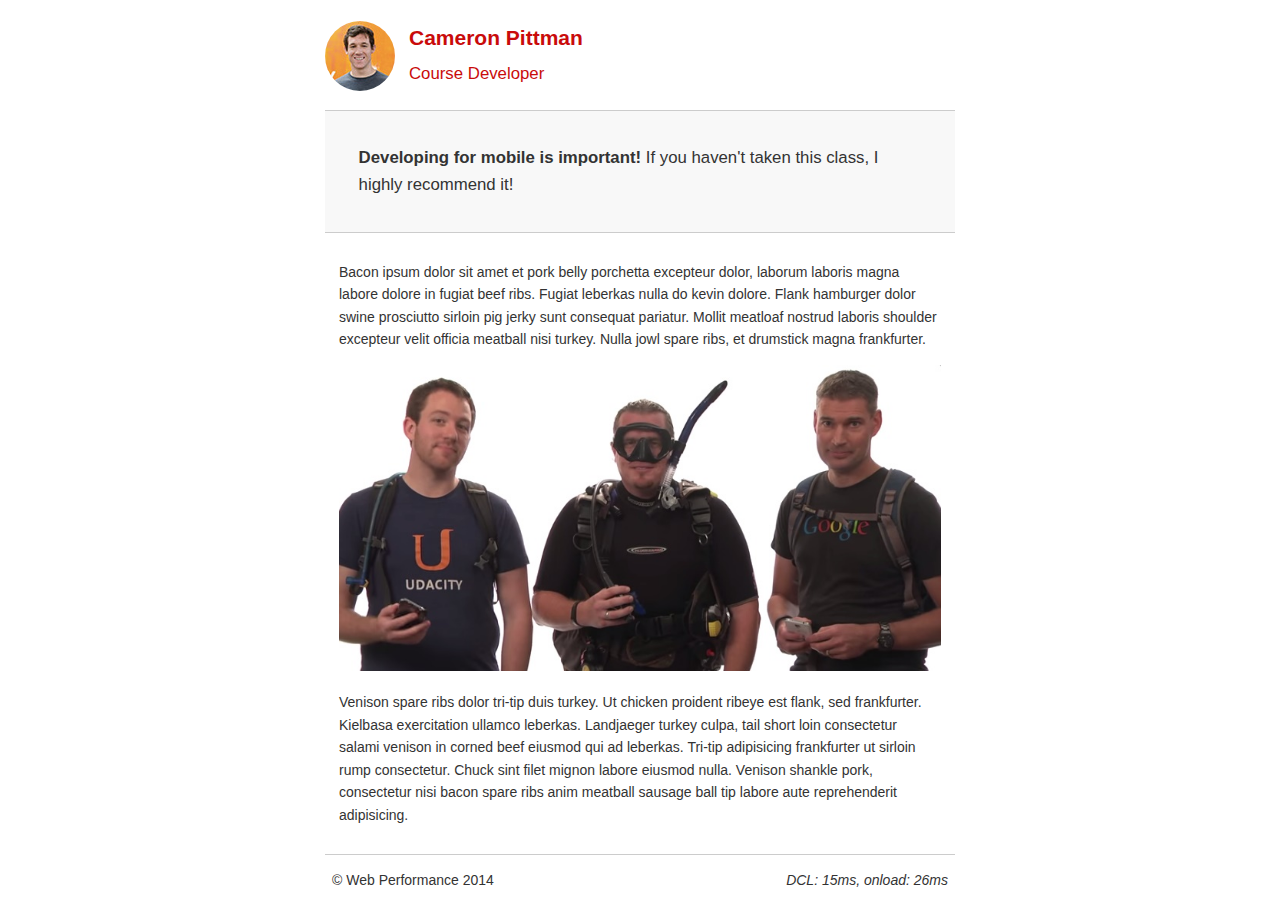
<file: project-mobile.html>
<!DOCTYPE html>
<html lang="en">
  <head>
    <meta charset="utf-8">
    <meta name="viewport" content="width=device-width, initial-scale=1">
    <meta name="description" content=" FILL ME IN ">
    <meta name="author" content=" FILL ME IN ">
    <title>Cameron Pitman: Portfolio</title>

    <!-- Hmm, what is the impact of web fonts on speed? Measure it... -->
    <!-- <link href="//fonts.googleapis.com/css?family=Open+Sans:400,700" rel="stylesheet"> -->

    <link href="css/style.css" rel="stylesheet">
    <link href="css/print.css" rel="stylesheet">

    <script>
      (function(w,g){w['GoogleAnalyticsObject']=g;
      w[g]=w[g]||function(){(w[g].q=w[g].q||[]).push(arguments)};w[g].l=1*new Date();})(window,'ga');

      // replaced with my Google Analytics profile ID.
      ga('create', 'UA-60374703-1');
      ga('send', 'pageview');
    </script>
    <script src="http://www.google-analytics.com/analytics.js"></script>
    <script async src="js/perfmatters.js"></script>
  </head>

  <body>
    <header>
      <a href="/"><img src="img/profilepic.jpg"></a>
      <p>Cameron Pittman<br><span>Course Developer</span></p>
    </header>

    <div class="container">
      <div class="hero">
        <strong>Developing for mobile is important!</strong> If you haven't taken this class, I highly recommend it!
      </div>

      <div class="content">
        
        <p>Bacon ipsum dolor sit amet et pork belly porchetta excepteur dolor, laborum laboris magna labore dolore in fugiat beef ribs. Fugiat leberkas nulla do kevin dolore. Flank hamburger dolor swine prosciutto sirloin pig jerky sunt consequat pariatur. Mollit meatloaf nostrud laboris shoulder excepteur velit officia meatball nisi turkey. Nulla jowl spare ribs, et drumstick magna frankfurter.</p>

        <img src="img/mobilewebdev.jpg">

        <p>Venison spare ribs dolor tri-tip duis turkey. Ut chicken proident ribeye est flank, sed frankfurter. Kielbasa exercitation ullamco leberkas. Landjaeger turkey culpa, tail short loin consectetur salami venison in corned beef eiusmod qui ad leberkas. Tri-tip adipisicing frankfurter ut sirloin rump consectetur. Chuck sint filet mignon labore eiusmod nulla. Venison shankle pork, consectetur nisi bacon spare ribs anim meatball sausage ball tip labore aute reprehenderit adipisicing.</p>

    </div>

    <footer>
      <p>&copy; Web Performance 2014 <span id="crp-stats"></span></p>
    </footer>
  </body>
</html>
</file>
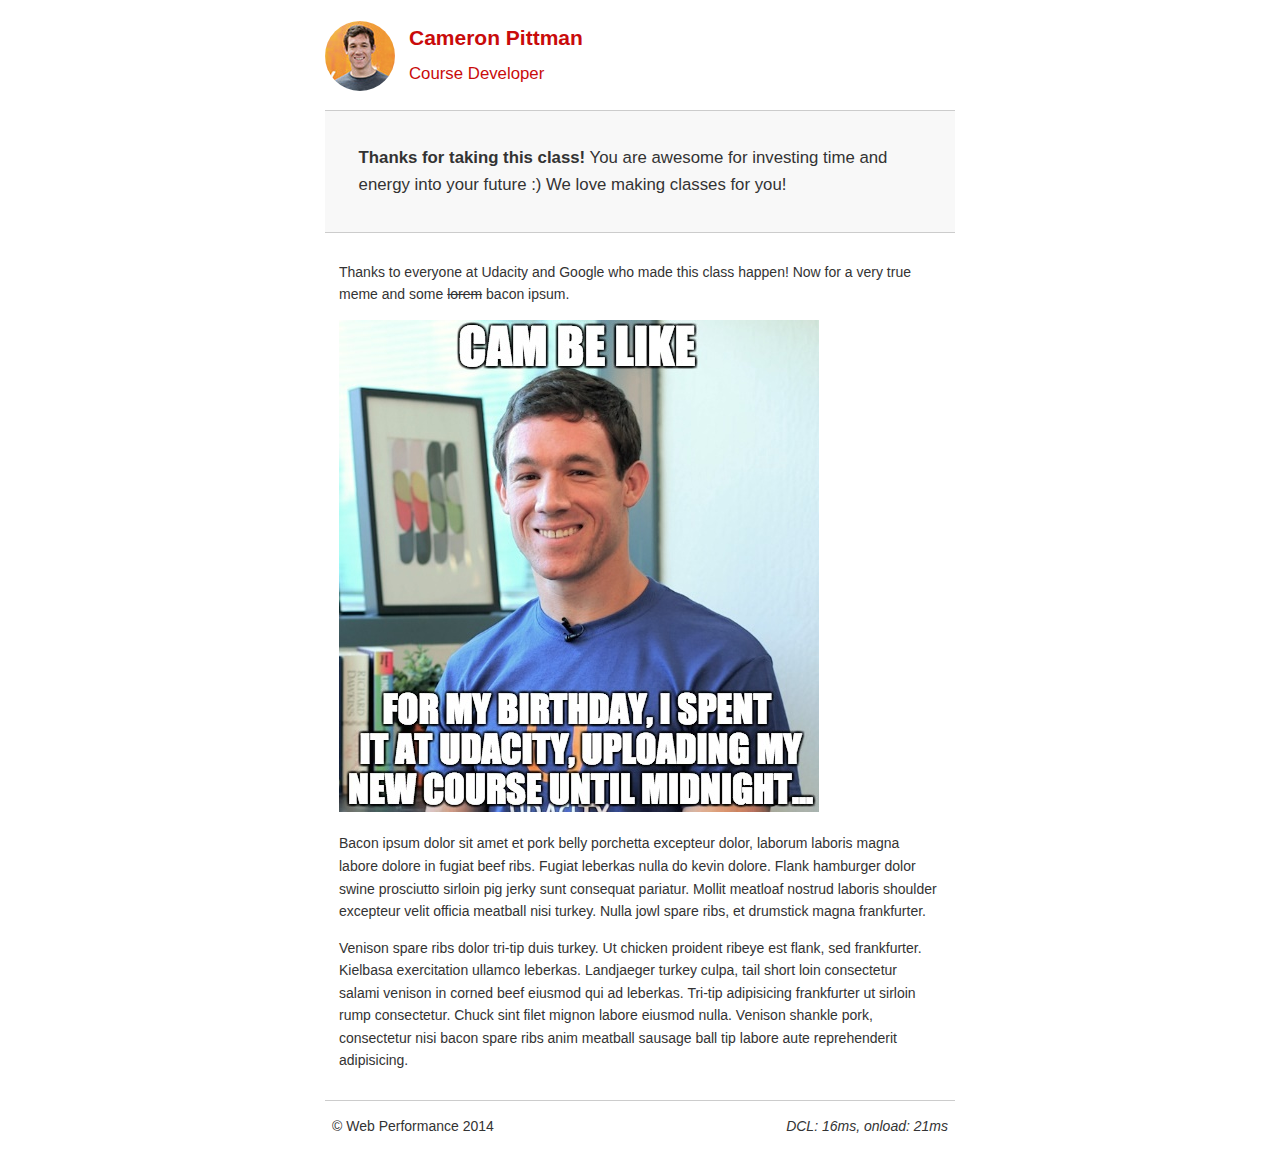
<file: project-webperf.html>
<!DOCTYPE html>
<html lang="en">
  <head>
    <meta charset="utf-8">
    <meta name="viewport" content="width=device-width, initial-scale=1">
    <meta name="description" content=" FILL ME IN ">
    <meta name="author" content=" FILL ME IN ">
    <title>Cameron Pitman: Portfolio</title>

    <!-- Hmm, what is the impact of web fonts on speed? Measure it... -->
    <!-- <link href="//fonts.googleapis.com/css?family=Open+Sans:400,700" rel="stylesheet"> -->

    <link href="css/style.css" rel="stylesheet">
    <link href="css/print.css" rel="stylesheet">

    <script>
      (function(w,g){w['GoogleAnalyticsObject']=g;
      w[g]=w[g]||function(){(w[g].q=w[g].q||[]).push(arguments)};w[g].l=1*new Date();})(window,'ga');

      // replaced with my Google Analytics profile ID.
      ga('create', 'UA-60374703-1');
      ga('send', 'pageview');
    </script>
    <script src="http://www.google-analytics.com/analytics.js"></script>
    <script async src="js/perfmatters.js"></script>
  </head>

  <body>
    <header>
      <a href="/"><img src="img/profilepic.jpg"></a>
      <p>Cameron Pittman<br><span>Course Developer</span></p>
    </header>

    <div class="container">
      <div class="hero">
        <strong>Thanks for taking this class!</strong> You are awesome for investing time and energy into your future :) We love making classes for you!
      </div>

      <div class="content">
        
        <p>Thanks to everyone at Udacity and Google who made this class happen! Now for a very true meme and some <strike>lorem</strike> bacon ipsum.</p>

        <img src="img/cam_be_like.jpg">

        <p>Bacon ipsum dolor sit amet et pork belly porchetta excepteur dolor, laborum laboris magna labore dolore in fugiat beef ribs. Fugiat leberkas nulla do kevin dolore. Flank hamburger dolor swine prosciutto sirloin pig jerky sunt consequat pariatur. Mollit meatloaf nostrud laboris shoulder excepteur velit officia meatball nisi turkey. Nulla jowl spare ribs, et drumstick magna frankfurter.</p>

        <p>Venison spare ribs dolor tri-tip duis turkey. Ut chicken proident ribeye est flank, sed frankfurter. Kielbasa exercitation ullamco leberkas. Landjaeger turkey culpa, tail short loin consectetur salami venison in corned beef eiusmod qui ad leberkas. Tri-tip adipisicing frankfurter ut sirloin rump consectetur. Chuck sint filet mignon labore eiusmod nulla. Venison shankle pork, consectetur nisi bacon spare ribs anim meatball sausage ball tip labore aute reprehenderit adipisicing.</p>

    </div>

    <footer>
      <p>&copy; Web Performance 2014 <span id="crp-stats"></span></p>
    </footer>
  </body>
</html>
</file>
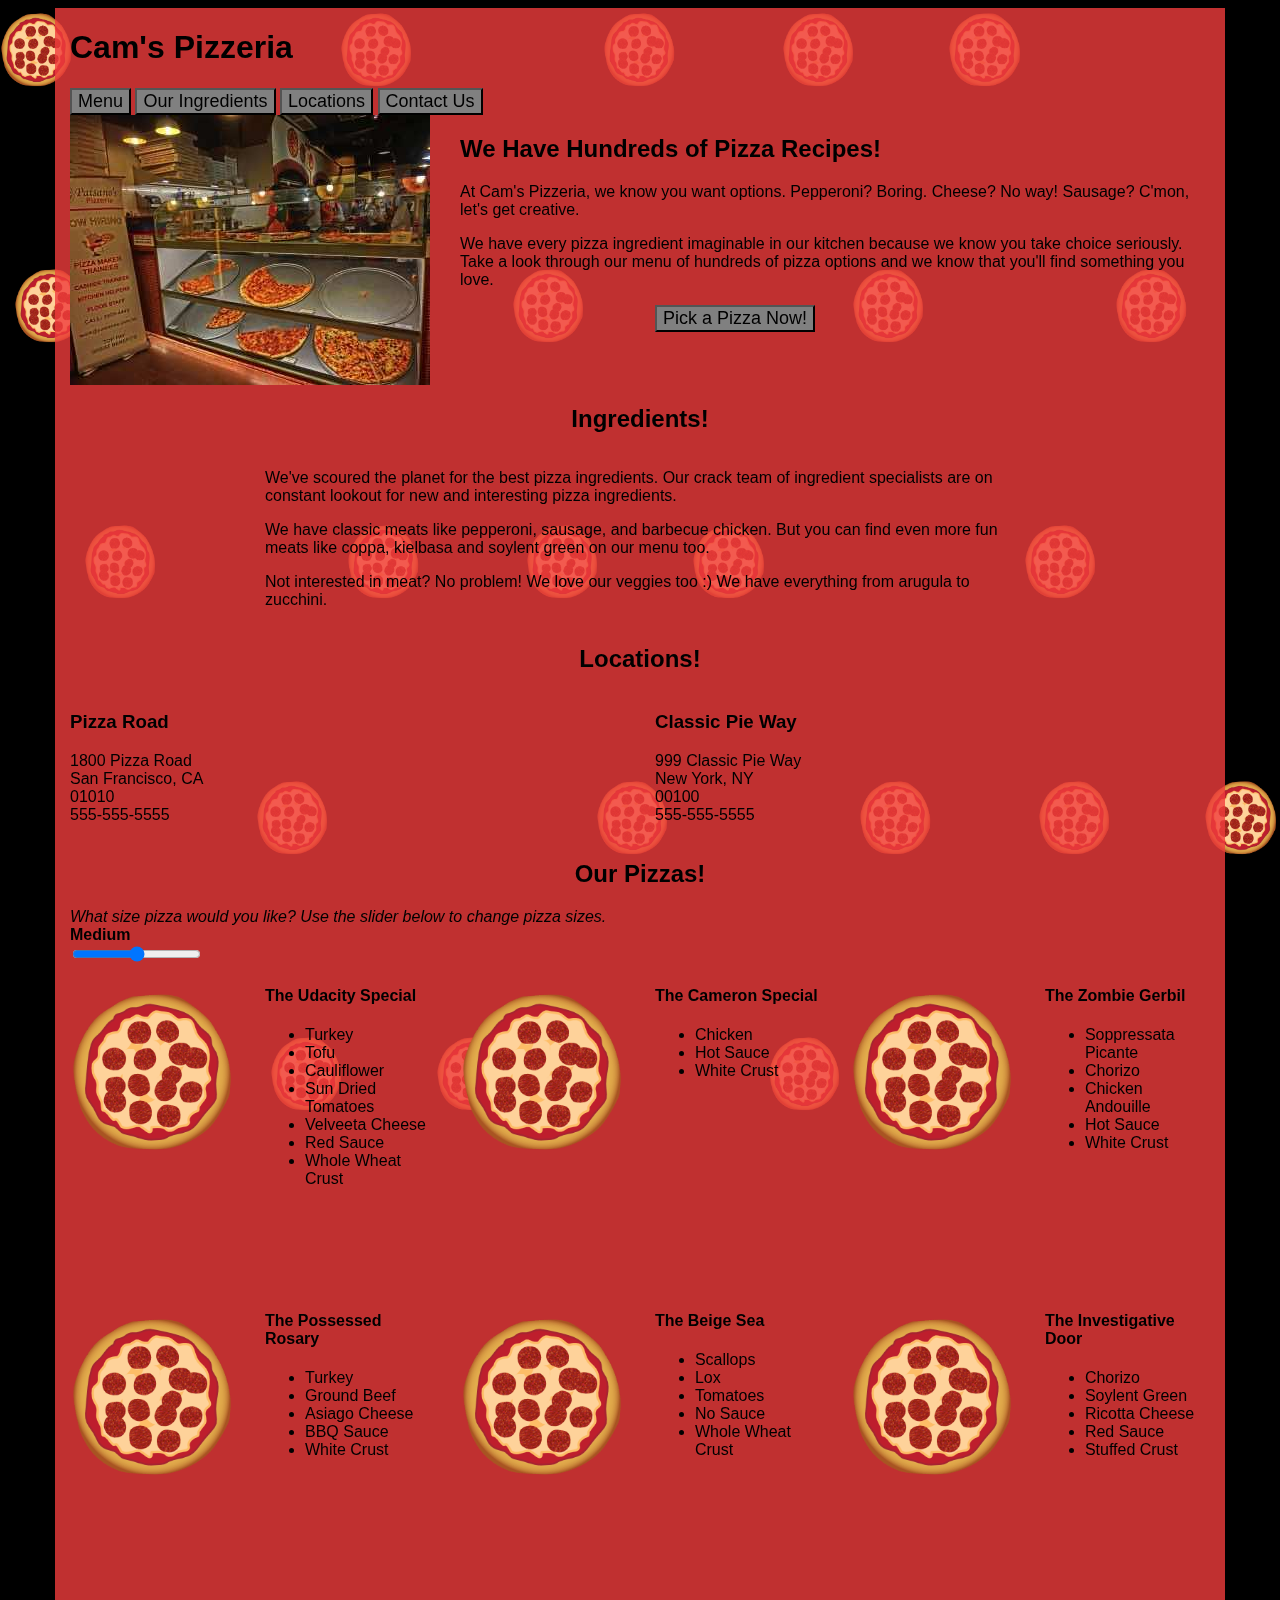
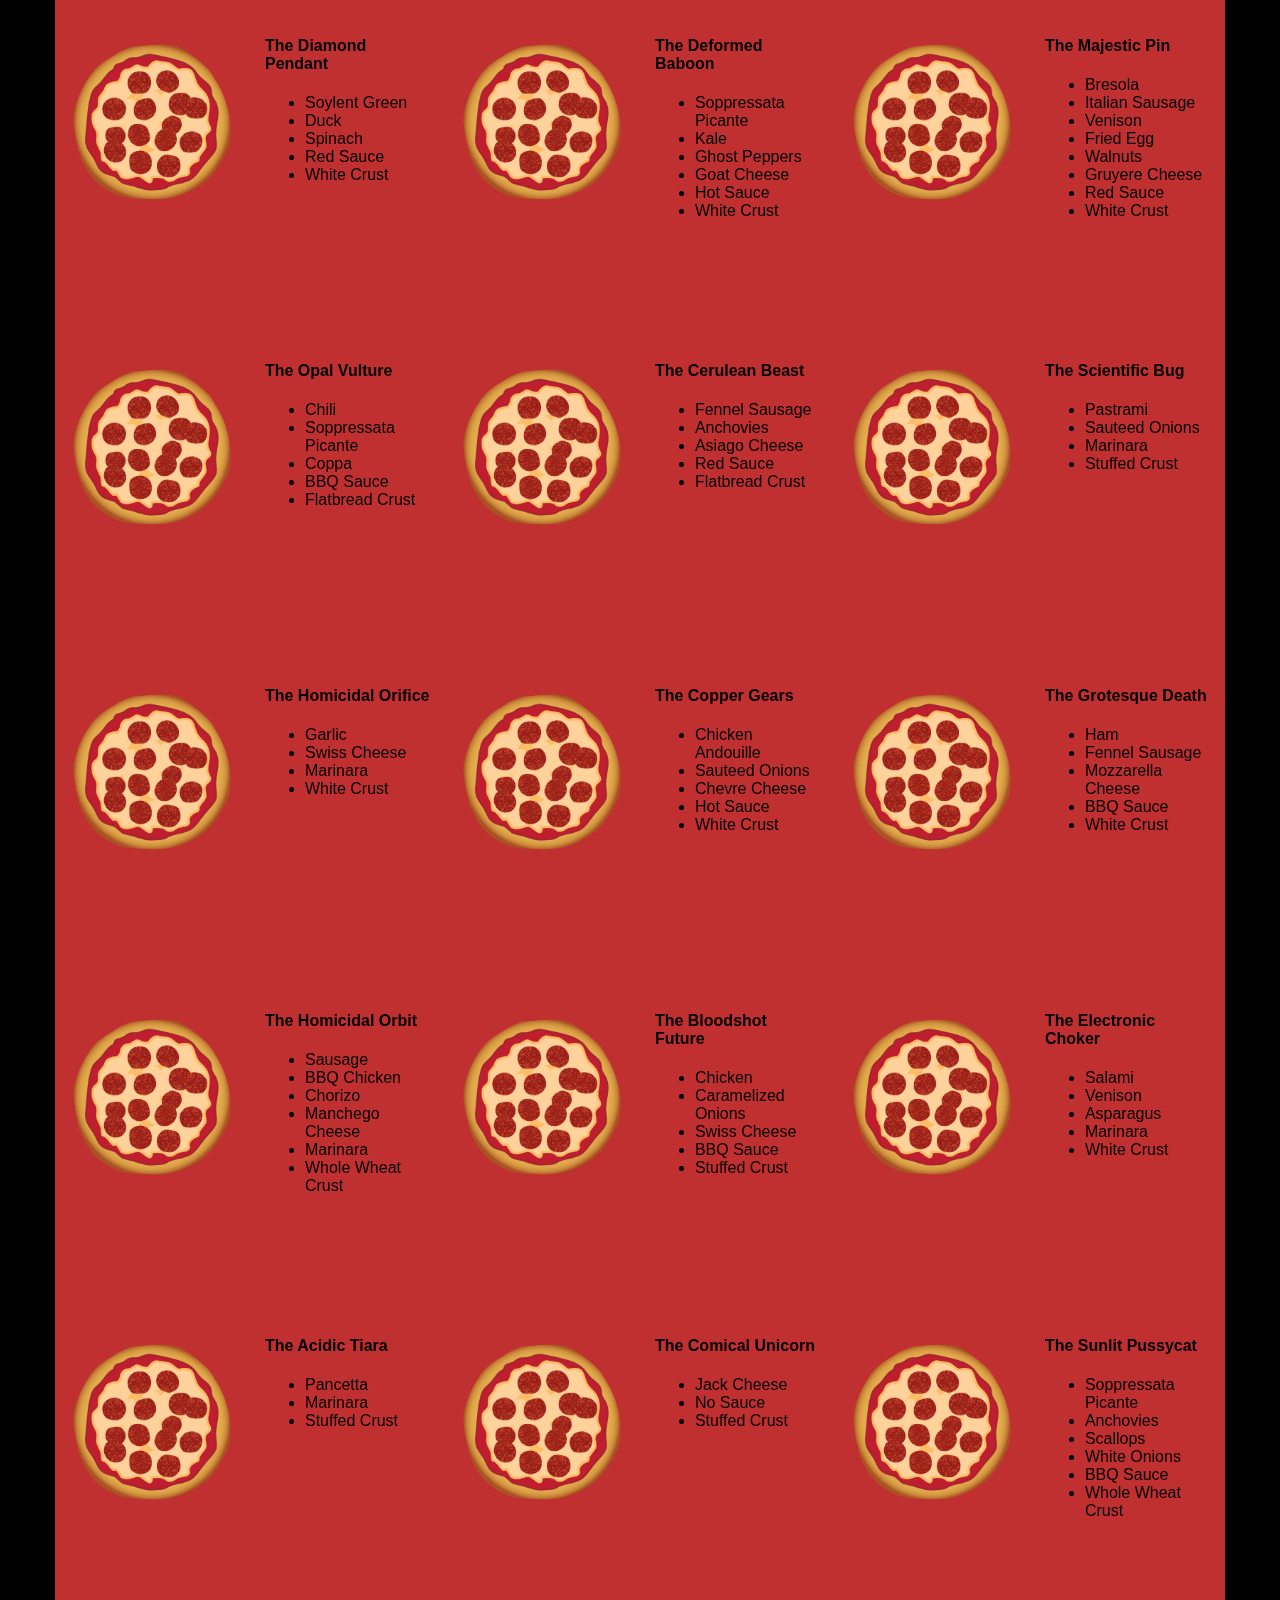
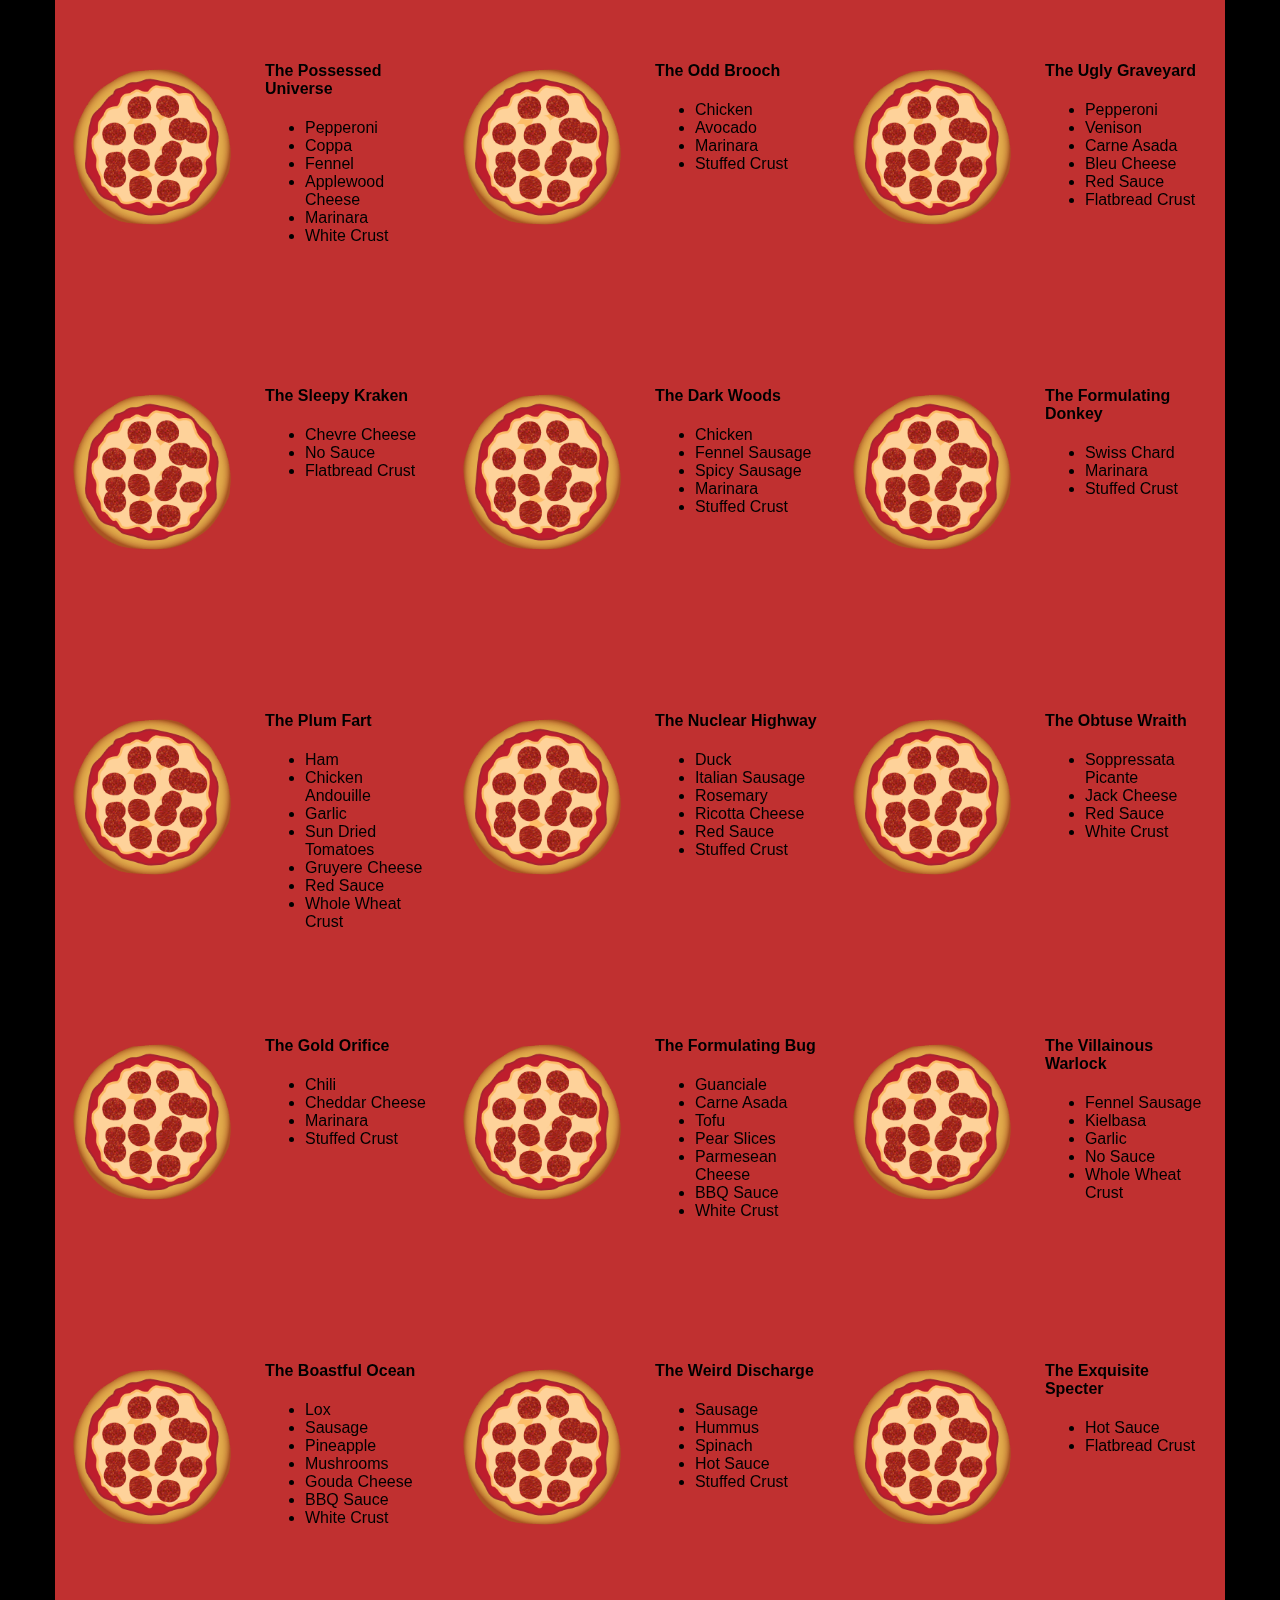
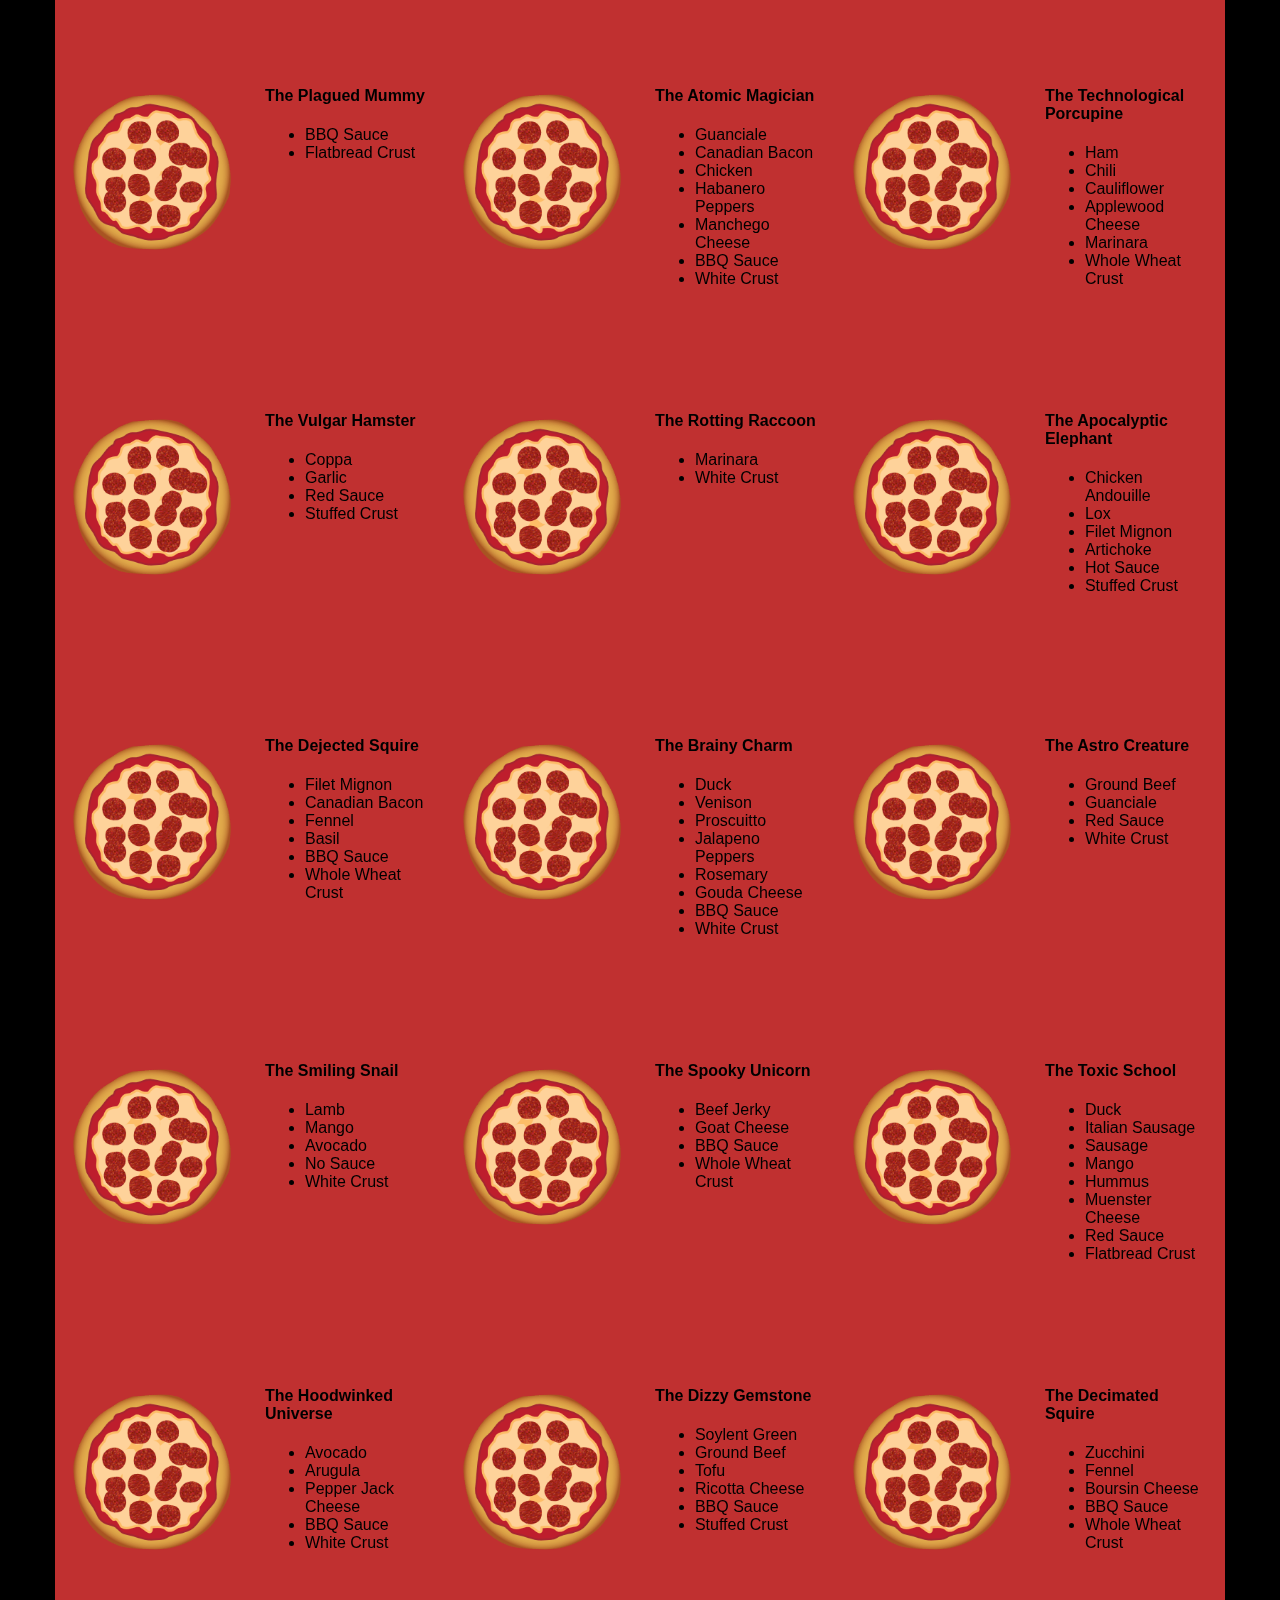
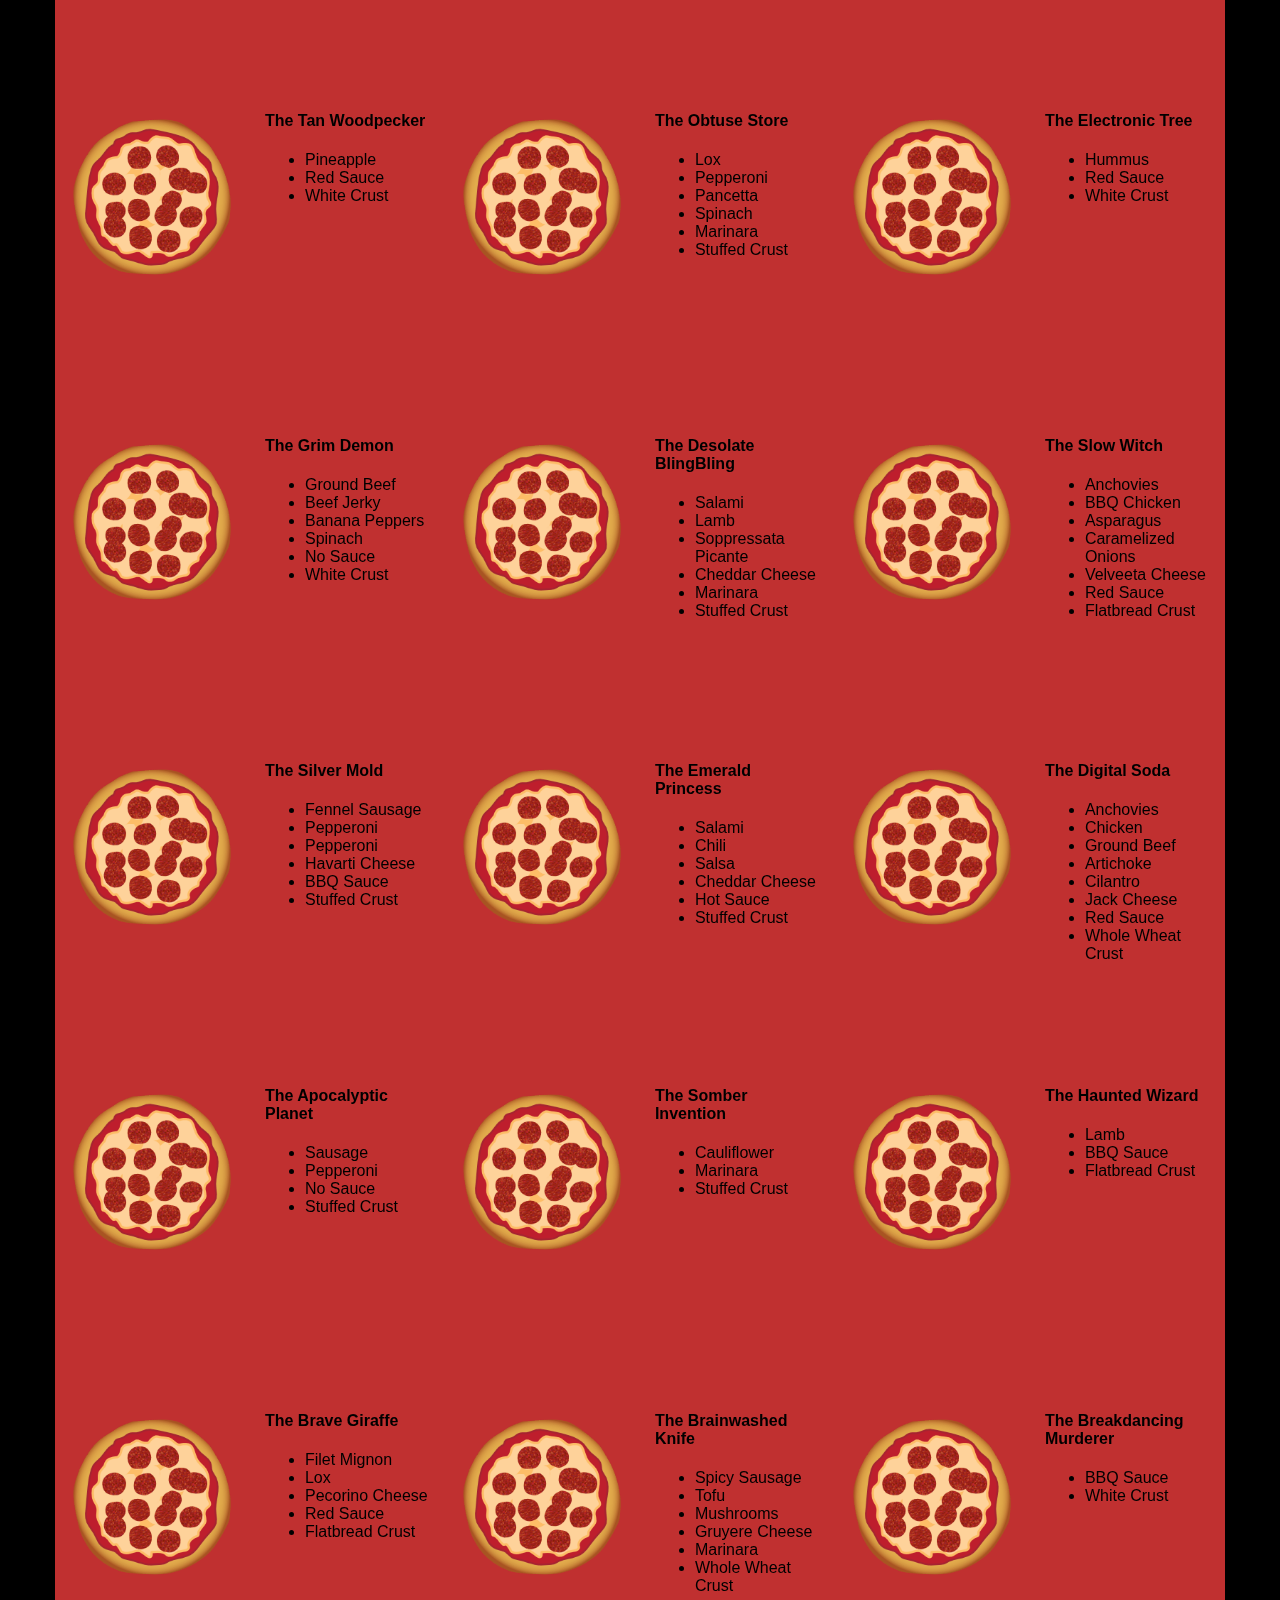
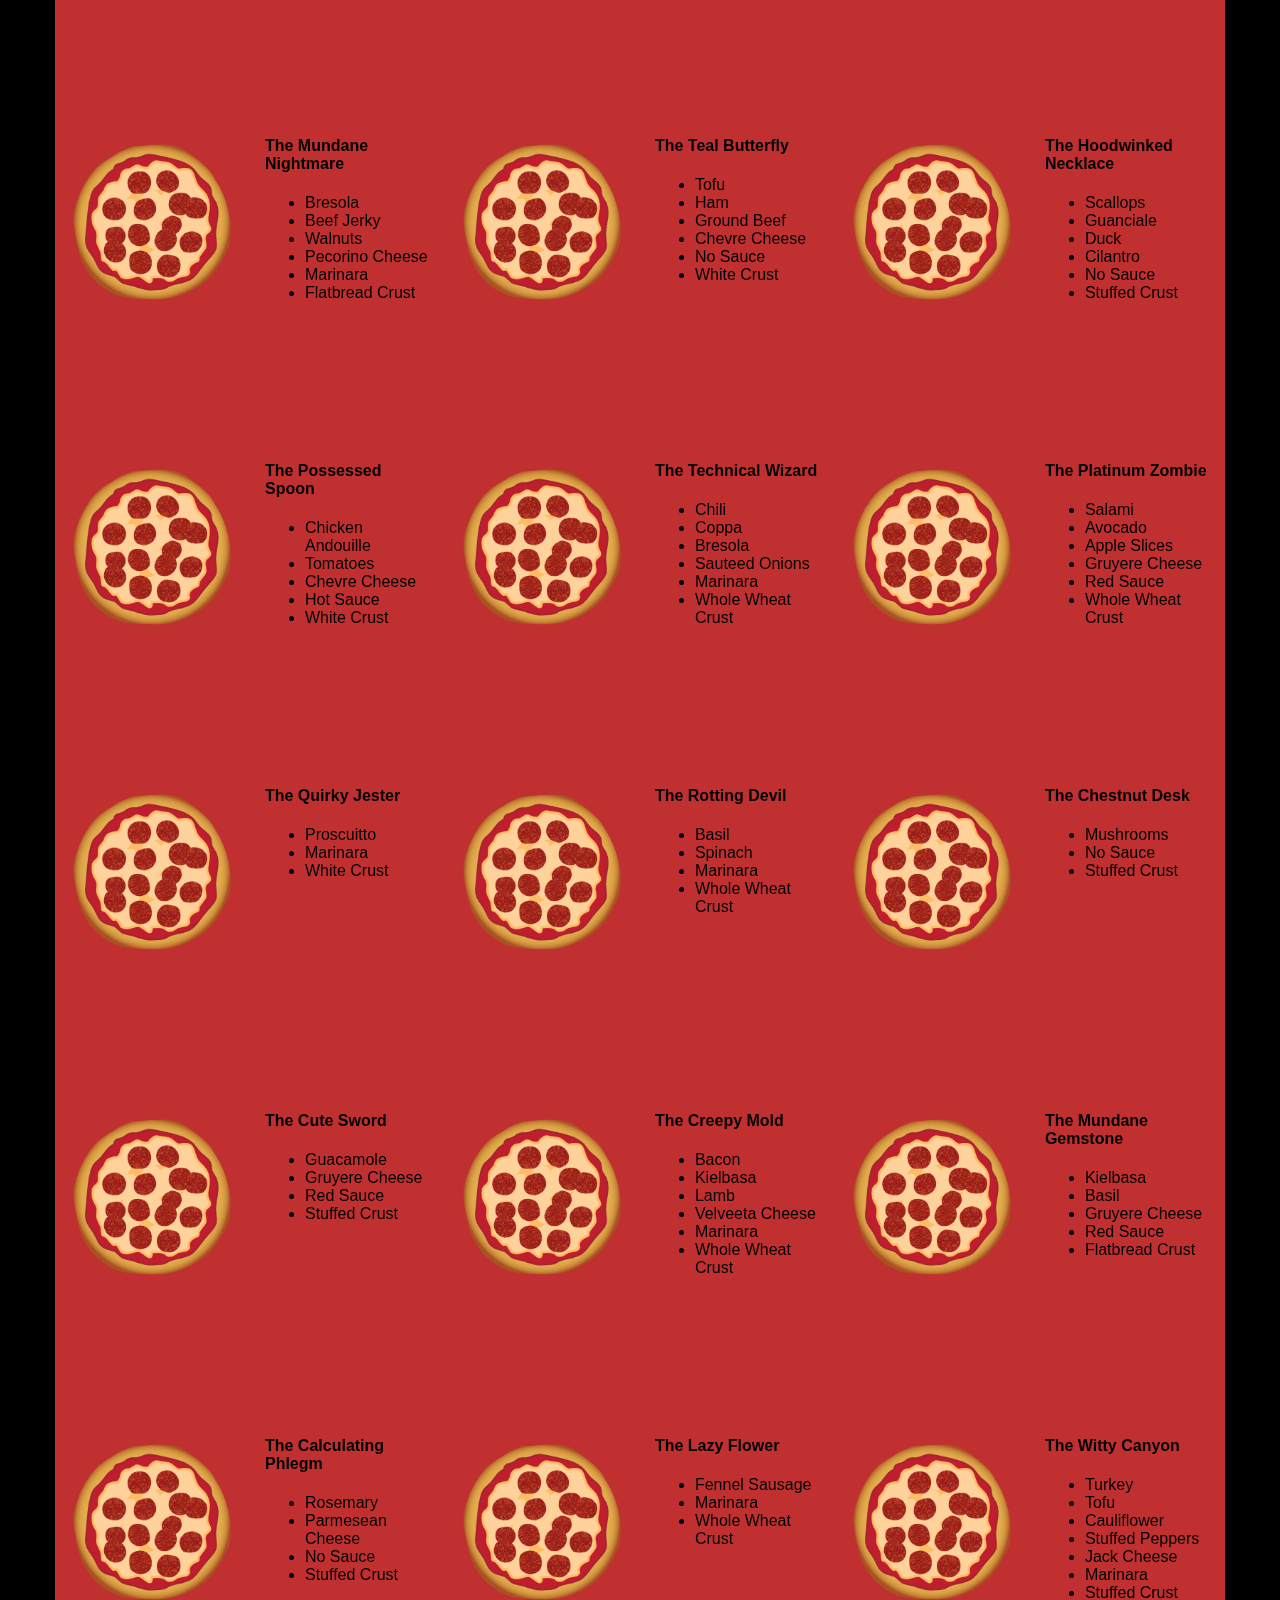
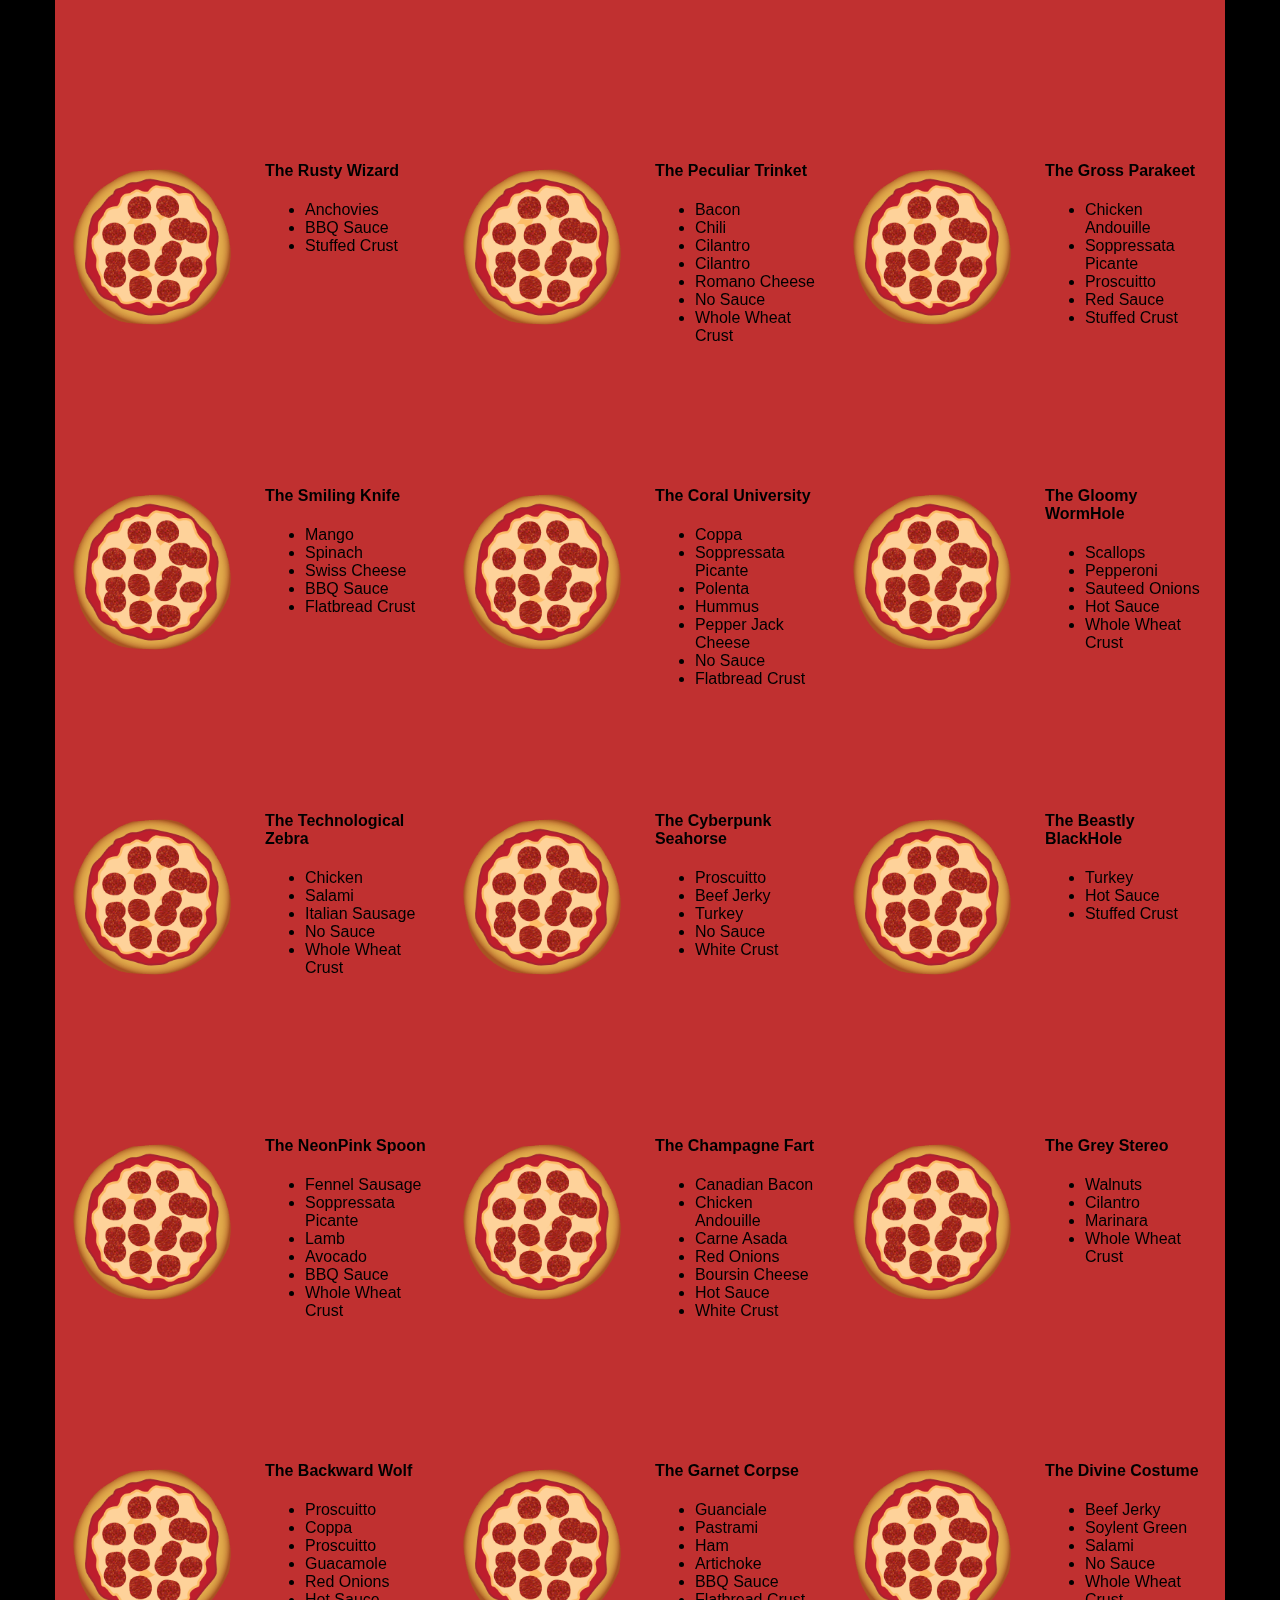
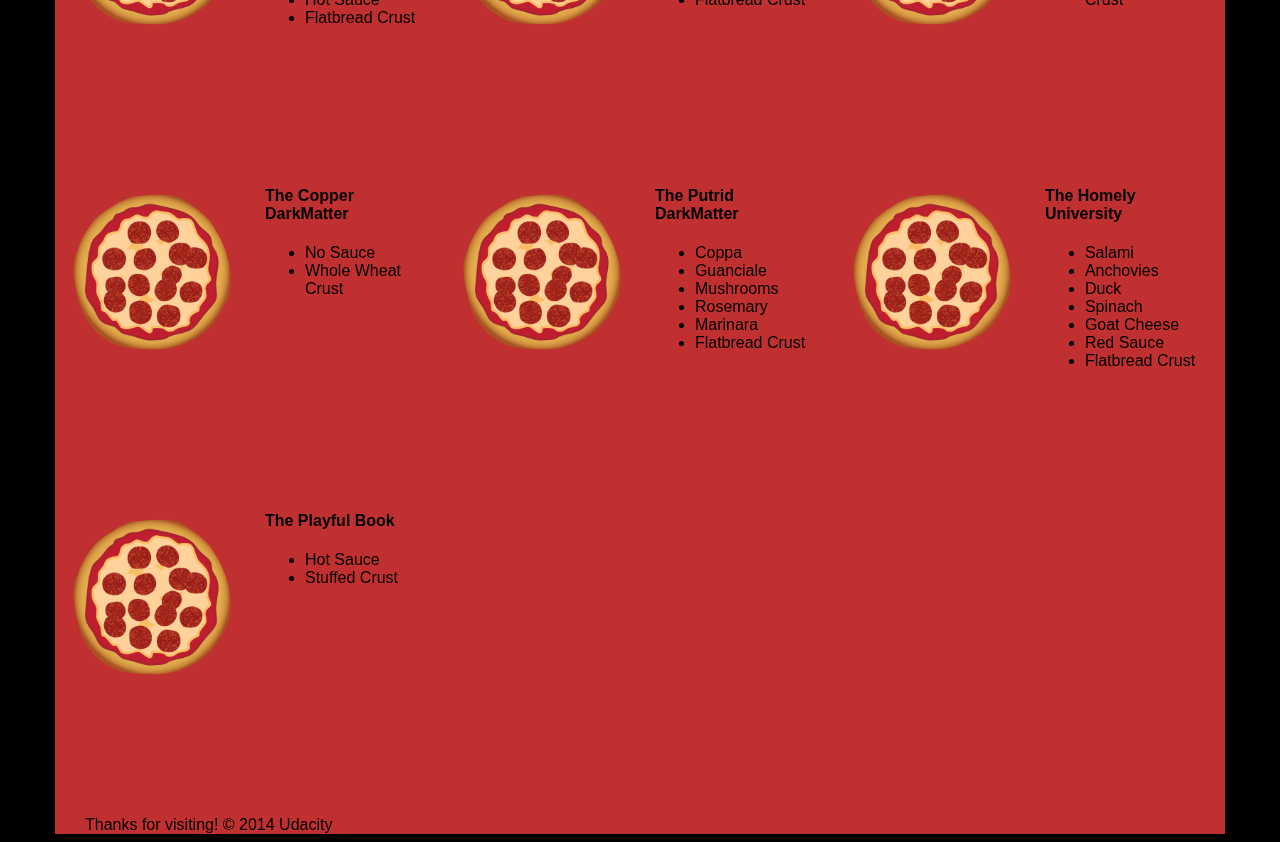
<file: views/pizza.html>
<!DOCTYPE HTML>
<html>
  <head>
      <!--Added this meta per Google Page Speed Tip JG-->
      <meta name=viewport content="width=device-width, initial-scale=1">

 
  <!-- removed links to check speed improvements
  <link rel="stylesheet" href="css/style.css">
  <link rel="stylesheet" href="css/bootstrap-grid.css">-->
</head>

  <style> 
 img { 
   vertical-align: middle; 
 } 
  
 .img-responsive { 
   display: block; 
   width: 100% \9; 
   max-width: 100%; 
   height: auto; 
 } 
  
 .container { 
   margin-right: auto; 
   margin-left: auto; 
   padding-left: 15px; 
   padding-right: 15px; 
 } 
  
 @media (min-width: 768px) { 
   .container { 
     width: 750px; 
   } 
 } 
  
 @media (min-width: 992px) { 
   .container { 
     width: 970px; 
   } 
 } 
 
 @media (min-width: 1200px) { 
   .container { 
     width: 1170px; 
   } 
 } 
  
 .row { 
   margin-left: -15px; 
   margin-right: -15px; 
 } 
  
 .col-md-4, 
 .col-md-6, 
 .col-md-8, 
 .col-md-12 { 
   position: relative; 
   min-height: 1px; 
   padding-left: 15px; 
   padding-right: 15px; 
 } 
  
 @media (min-width: 992px) { 
   .col-md-4, 
   .col-md-6, 
   .col-md-8, 
   .col-md-12 { 
     float: left; 
 } 

 .col-md-12 { 
     width: 100%; 
 } 
  
 .col-md-8 { 
     width: 66.66666667%; 
 } 

 .col-md-6 { 
     width: 50%; 
 } 

 .col-md-4 { 
     width: 33.33333333%; 
 } 

 .col-md-push-3 { 
     left: 25%; 
 } 

 .col-md-push-2 { 
     left: 16.66666667%; 
 } 
 } 

 .container:before, 
 .container:after, 
 .row:before, 
 .row:after { 
   content: " "; 
   display: table; 
 } 
  
 .container:after, 
 .row:after { 
  clear: both; 
 } 
    
 * { 
   -webkit-box-sizing: border-box; 
   -moz-box-sizing: border-box; 
   -box-sizing: border-box; 
 } 
  
 body { 
   font-family: "Trebuchet MS", Helvetica, sans-serif; 
   background: black; 
 } 

 input { 
   background: grey; 
   font-size: 18px; 
 } 
  
 form { 
   display: inline-block; 
 } 
  
 .centered { 
   text-align: center; 
 } 

 #pizzaSize { 
   font-weight: 800; 
 } 
  
 .mover { 
   position: fixed; 
   width: 256px; 
   z-index: -1; 
 } 

 .randomPizzaContainer { 
   float: left; 
   display: flex; 
 } 

 .randomPizzaContainer:after { 
   content: ""; 
   display: table; 
   clear:both; 
 } 

  .container { 
   background-color: rgba(240, 60, 60, 0.8); 
 }     
  </style>

<body>
  <div class="container">
    <div id="header" class="row">
      <div class="col-md-6">
        <div class="row">
          <div class="col-md-12">
            <h1>Cam's Pizzeria</h1>
            <div class="row">
              <div id="menu" class="col-md-12">
                <form action="#randomPizzas">
                  <input type="submit" value="Menu">
                </form>
                <form action="#ingredients">
                  <input type="submit" value="Our Ingredients">
                </form>
                <form action="#locations">
                  <input type="submit" value="Locations">
                </form>
                <form action="#" onsubmit="alert('Thanks for clicking! This button doesn\'t do anything because this is a fake pizzeria :\)')">
                  <input type="submit" value="Contact Us">
                </form>
              </div>
            </div>
          </div>
        </div>
      </div>
      <div id="movingPizzas1" class="col-md-6">
      </div>
    </div>
    <div id="callToAction" class="row">
      <div class="col-md-4">
        <img src="images/pizzeria.jpg" class="img-responsive"> <!-- Image credit to: http://commons.wikimedia.org/wiki/File:HK_TST_night_%E5%98%89%E8%98%AD%E9%81%93_Granville_Road_restaurant_Paisano's_Pizzeria_pizza_Dec-2013.JPG -->
      </div>
      <div class="col-md-8">
        <div class="row">
          <div class="col-md-12">
            <h2>We Have Hundreds of Pizza Recipes!</h2>            
            <p>At Cam's Pizzeria, we know you want options. Pepperoni? Boring. Cheese? No way! Sausage? C'mon, let's get creative.</p>

            <p>We have every pizza ingredient imaginable in our kitchen because we know you take choice seriously. Take a look through our menu of hundreds of pizza options and we know that you'll find something you love.</p>
          </div>
        </div>
        <div class="row">
          <div class="col-md-6 col-md-push-3">
            <form action="#randomPizzas">
              <input type="submit" value="Pick a Pizza Now!">
            </form>
          </div>
        </div>
      </div>
    </div>
    <div id="ingredients" class="row">
      <div class="col-md-8 col-md-push-2">
        <div class="row">
          <div class="col-md-12 centered">
            <h2>Ingredients!</h2>
          </div>
        </div>
        <div class="row">
          <div class="col-md-12">
            <p>We've scoured the planet for the best pizza ingredients. Our crack team of ingredient specialists are on constant lookout for new and interesting pizza ingredients.</p>

            <p>We have classic meats like pepperoni, sausage, and barbecue chicken. But you can find even more fun meats like coppa, kielbasa and soylent green on our menu too.</p>

            <p>Not interested in meat? No problem! We love our veggies too :) We have everything from arugula to zucchini.</p>
          </div>
        </div>
      </div>
    </div>
    <div id="locations" class="row">
      <div class="col-md-12">
        <h2 style="text-align: center">Locations!</h2>
        <div class="row">
          <div class="col-md-6">
            <h3>Pizza Road</h3>
            <p>1800 Pizza Road<br>San Francisco, CA<br>01010<br>555-555-5555</p>
          </div>
          <div class="col-md-6">
            <h3>Classic Pie Way</h3>
            <p>999 Classic Pie Way<br>New York, NY<br>00100<br>555-555-5555</p>
          </div>
        </div>
      </div>
    </div>
    <div id="pizzaGenerator" class="row">
      <div class="col-md-12">
        <h2 style="text-align: center">Our Pizzas!</h2>
        <div class="row">
          <div class="col-md-12">
            <em>What size pizza would you like? Use the slider below to change pizza sizes.</em>
          </div>
          <div id="pizzaSize" class="col-md-6">Medium</div>
          <div class="col-md-12">
            <input id="sizeSlider" type="range" min="1" max="3" value="2" step="1" onchange="resizePizzas(this.value)"></input>
          </div>
        </div>
        <div id="randomPizzas" class="row">
          <div id="pizza0" class="randomPizzaContainer" style="width:33.33%;">
            <div class="col-md-6">
              <img src="images/pizza.png" class="img-responsive">
            </div>
            <div class="col-md-6">
              <h4>The Udacity Special</h4>
              <ul>
                <li>Turkey</li>
                <li>Tofu</li>
                <li>Cauliflower</li>
                <li>Sun Dried Tomatoes</li>
                <li>Velveeta Cheese</li>
                <li>Red Sauce</li>
                <li>Whole Wheat Crust</li>
              </ul>
            </div>
          </div>
          <div id="pizza1" class="randomPizzaContainer" style="width:33.33%;">
            <div class="col-md-6">
              <img src="images/pizza.png" class="img-responsive">
            </div>
            <div class="col-md-6">
              <h4>The Cameron Special</h4>
              <ul>
                <li>Chicken</li>
                <li>Hot Sauce</li>
                <li>White Crust</li>
              </ul>
            </div>
          </div>
        </div>
      </div>
    </div>
    <div id="footer" class="col-md-12">Thanks for visiting! &copy; 2014 Udacity</div>
  </div>
  <script type="text/javascript" src="js/main.js"></script>
</body>

</html>
</file>
<file: css/style.css>
html {
  font-size: 100%;
  overflow-y: scroll;
  -webkit-tap-highlight-color: rgba(0,0,0,0);
  -ms-text-size-adjust: 100%;
  -webkit-text-size-adjust: none;
}
body { margin: 0; font-size: 14px; line-height: 1.61; font-weight: 400; }
body, button, input, select, textarea { font-family: 'Open Sans', sans-serif; color: #333; }

a { color: #12C; }
a:visited { color: #61C; }
a:focus { outline: thin dotted; }
a:hover, a:active { color: #c00; outline: 0; }

b, strong { font-weight: bold; }
pre, code { font-family: monospace, monospace; font-size: 1em; }
ul, ol { margin: 1em 0; padding: 0 0 0 20px; }
img { border: 0; max-width: 100%; }

body { background: #fff; }
header, footer, .container { max-width: 45em; margin: 0 auto; }

header { padding: 0 0.5em; color: #C90B0B; }
header img { border-radius: 40px; float: left; }
header p { font-size:1.5em; font-weight: bold; padding-left: 4em;}
header p span { font-size: 0.8em; font-weight: normal;}

.hero { padding: 2em; background-color: #f8f8f8; font-size:1.2em;
  border-bottom: 1px solid #ccc;
  border-top: 1px solid #ccc;
}

.content { padding: 1em 1em; }
.content li { list-style-type: none; font-size: 1.1em;}
li img { float:left; padding-right: 1em; }
li p { font-size: 0.9em; font-style: italic; }

footer {
  padding: 0 0.5em;
  border-top: 1px solid #ccc;
}
footer span { float: right; font-style: italic; }

/* Smartphones (portrait) */
@media only screen and (max-width: 480px) {
  body { font-size: 12px;}
  header p { padding-left: 4.5em;}
}
</file>
<file: css/print.css>
@media print {
  * { background: transparent !important; color: black !important; text-shadow: none !important; filter:none !important; -ms-filter: none !important; }
  a, a:visited { color: #444 !important; text-decoration: underline; }
  a[href]:after { content: " (" attr(href) ")"; }
  tr, img { page-break-inside: avoid; }
  img { max-width: 100% !important; }
  @page { margin: 0.5cm; }
  p, h2, h3 { orphans: 3; widows: 3; }
  h2, h3{ page-break-after: avoid; }
}
</file>
<file: views/css/style.css>
/** {
  outline: 1px solid red !important;
}*/
* {
  -webkit-box-sizing: border-box;
  -moz-box-sizing: border-box;
  -box-sizing: border-box;
}

body {
  font-family: "Trebuchet MS", Helvetica, sans-serif;
  background: black;
}

input {
  background: grey;
  font-size: 18px;
}

form {
  display: inline-block;
}

.centered {
  text-align: center;
}

#pizzaSize {
  font-weight: 800;
}

.mover {
  position: fixed;
  width: 256px;
  z-index: -1;
  backface-visibility: hidden
}

.randomPizzaContainer {
  float: left;
  display: flex;
}

.randomPizzaContainer:after {
  content: "";
  display: table;
  clear:both;
}

 .container {
  background-color: rgba(240, 60, 60, 0.8);
}
</file>
